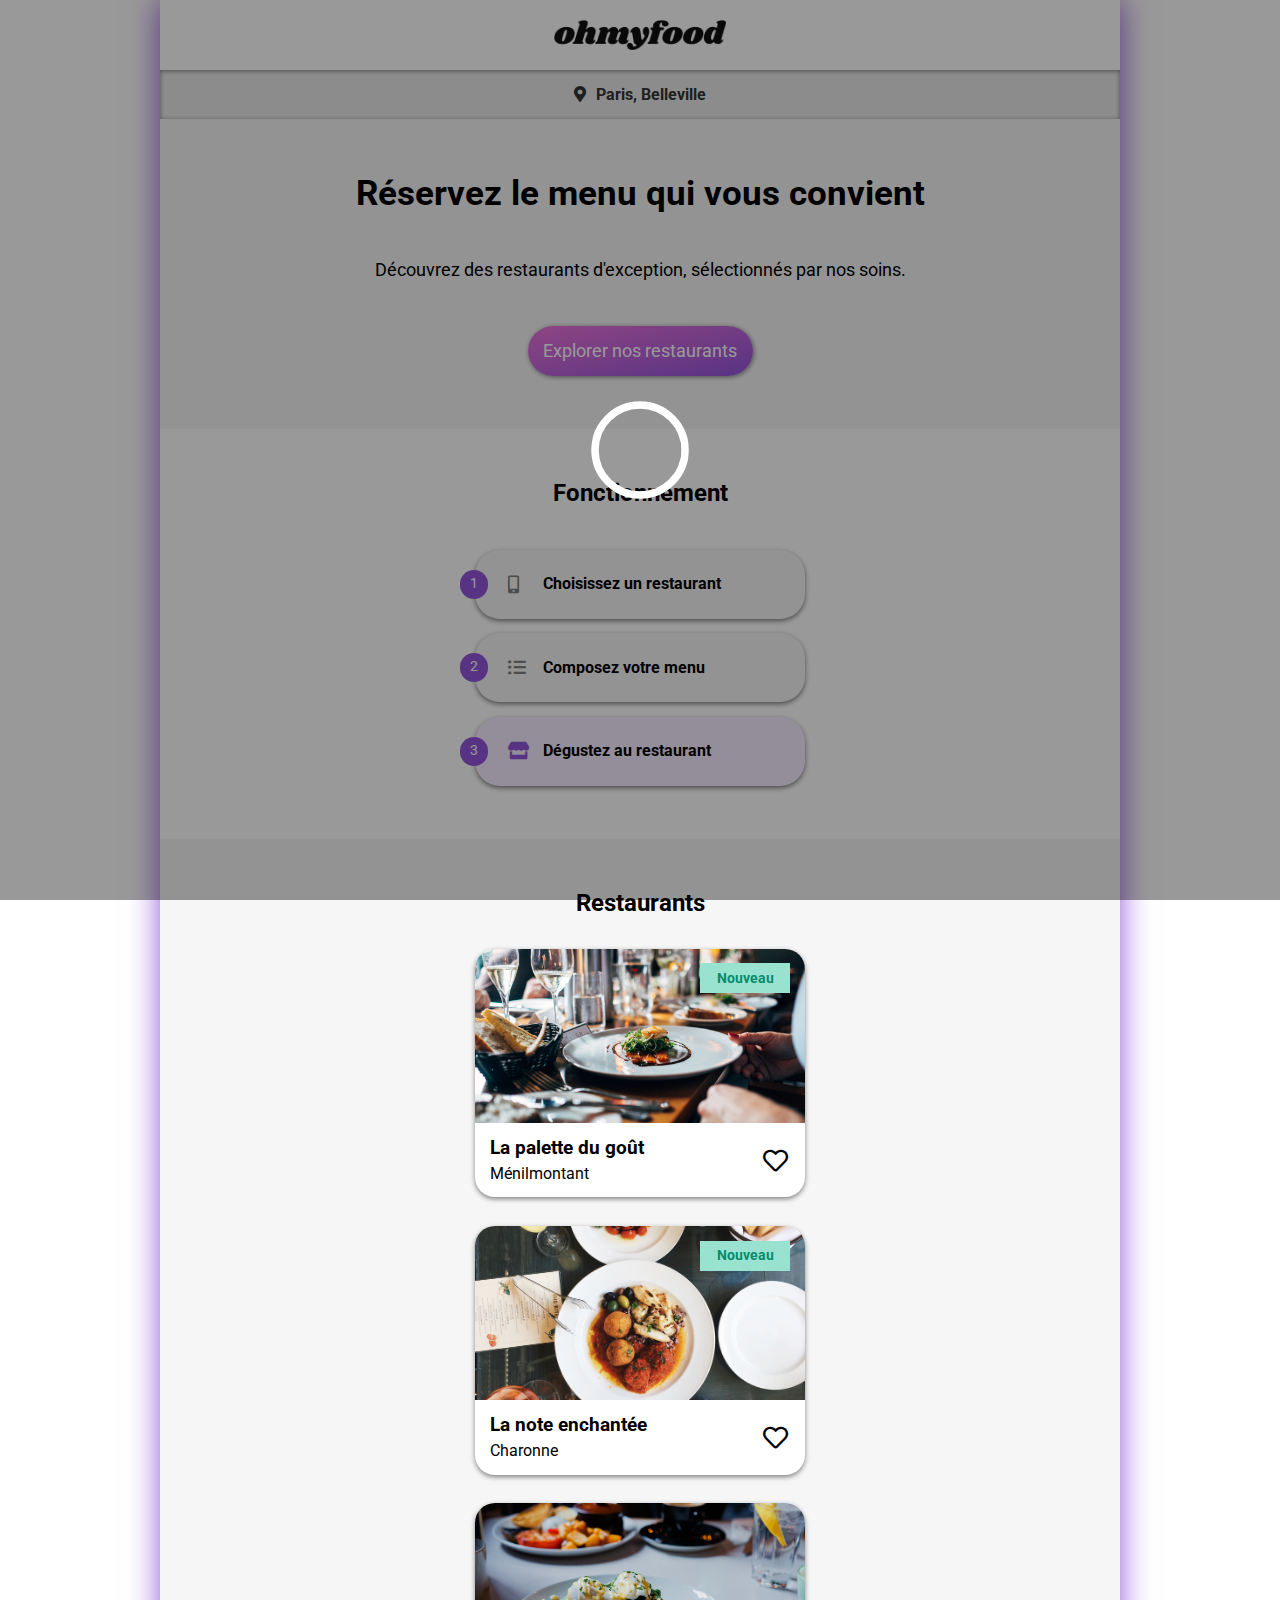
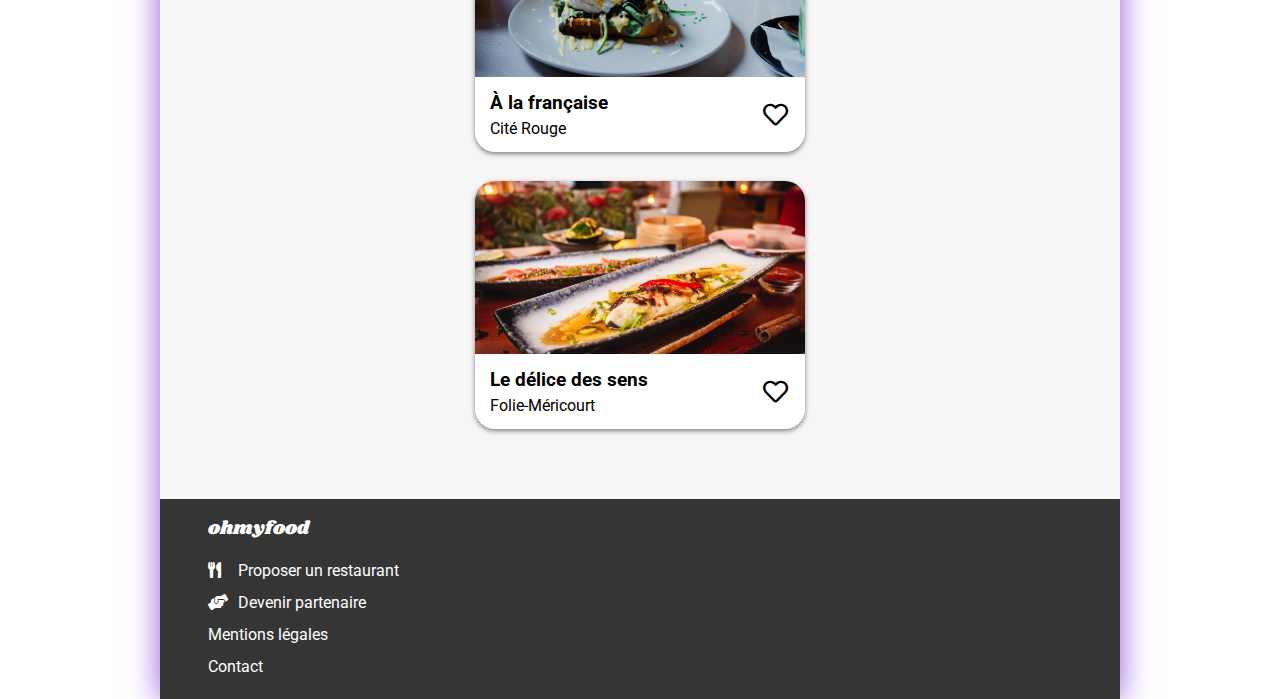
<file: index.html>
<!DOCTYPE html>
<html lang="fr">
<head>
  <meta charset="UTF-8">
  <meta name="viewport" content="width=device-width, initial-scale=1.0">
  <link rel="stylesheet" href="https://use.fontawesome.com/releases/v5.7.1/css/all.css">
  <link rel="preconnect" href="https://fonts.googleapis.com">
  <link rel="preconnect" href="https://fonts.gstatic.com" crossorigin>
  <link href="https://fonts.googleapis.com/css2?family=Roboto:ital,wght@0,100;0,300;0,400;0,500;0,700;0,900;1,100;1,300;1,400;1,500;1,700;1,900&display=swap" rel="stylesheet">
  <link href="https://fonts.googleapis.com/css2?family=Shrikhand&display=swap" rel="stylesheet">
  <link rel="stylesheet" href="./css/style.css">
  <title>Ohmyfood - Accueil</title>
</head>
<body>
  <div id="loader-screen">
    <svg id="loader-box">
      <circle id="loader-bg" cx="50%" cy="50%" r="45%"></circle>
      <circle id="loader" cx="50%" cy="50%" r="45%"></circle>
    </svg>
  </div>
  <header>
    <img id="logo" src="./images/logo/ohmyfood.png" alt="Logo Ohmyfood" title="Logo Ohmyfood"/>
  </header>
  <main>
    <div id="localization"><i class="fa fa-map-marker-alt"></i>Paris, Belleville</div>
    <section id="explore">
      <h1>Réservez le menu qui vous convient</h1>
      <p>Découvrez des restaurants d'exception, sélectionnés par nos soins.</p>
      <a id="explore-btn" href="#restaurants">Explorer nos restaurants</a>
    </section>
    <section id="process">
      <h2>Fonctionnement</h2>
      <ol>
        <li><i class="fa fa-mobile-alt"></i>Choisissez un restaurant</li>
        <li><i class="fa fa-list-ul"></i>Composez votre menu</li>
        <li><i class="fa fa-store"></i>Dégustez au restaurant</li>
      </ol>
    </section>
    <section id="restaurants">
      <div id="restaurants-title">
        <h2>Restaurants</h2>
      </div>
      <div id="restaurants-list">
        <a href="./menu/la-palette-du-gout.html">
          <div class="restaurant">
            <p class="new">Nouveau</p>
            <img src="./images/restaurants/jay-wennington-N_Y88TWmGwA-unsplash.jpg" alt="La palette du goût" title="La palette du goût">
            <div class="restaurant-text">
              <div>
                <h3 class="restaurant-title">La palette du goût</h3>
                <p class="restaurant-loc">Ménilmontant</p>
              </div>
              <div class="heart">
                <i class="far fa-heart"></i>
                <i class="fa fa-heart"></i>
              </div>
            </div>
          </div>
        </a>
        <a href="./menu/la-note-enchantee.html">
          <div class="restaurant">
            <p class="new">Nouveau</p>
            <img src="./images/restaurants/stil-u2Lp8tXIcjw-unsplash.jpg" alt="La note enchantée" title="La note enchantée">
            <div class="restaurant-text">
              <div>
                <h3 class="restaurant-title">La note enchantée</h3>
                <p class="restaurant-loc">Charonne</p>
              </div>
              <div class="heart">
                <i class="far fa-heart"></i>
                <i class="fa fa-heart"></i>
              </div>
            </div>
          </div>
        </a>
        <a href="./menu/a-la-francaise.html">
          <div class="restaurant">
            <img src="./images/restaurants/toa-heftiba-DQKerTsQwi0-unsplash.jpg" alt="À la française" title="À la française">
            <div class="restaurant-text">
              <div>
                <h3 class="restaurant-title">À la française</h3>
                <p class="restaurant-loc">Cité Rouge</p>
              </div>
              <div class="heart">
                <i class="far fa-heart"></i>
                <i class="fa fa-heart"></i>
              </div>
            </div>
          </div>
        </a>
        <a href="./menu/le-delice-des-sens.html">
          <div class="restaurant">
            <img src="./images/restaurants/louis-hansel-shotsoflouis-qNBGVyOCY8Q-unsplash.jpg" alt="Le délice des sens" title="Le délice des sens">
            <div class="restaurant-text">
              <div>
                <h3 class="restaurant-title">Le délice des sens</h3>
                <p class="restaurant-loc">Folie-Méricourt</p>
              </div>
              <div class="heart">
                <i class="far fa-heart"></i>
                <i class="fa fa-heart"></i>
              </div>
            </div>
          </div>
        </a>
      </div>
    </section>
  </main>
  <footer>
    <div>
      <h3>ohmyfood</h3>
      <ul>
        <li><a href="#"><i class="fa fa-utensils"></i>Proposer un restaurant</a></li>
        <li><a href="#"><i class="fa fa-hands-helping"></i>Devenir partenaire</a></li>
        <li><a href="#">Mentions légales</a></li>
        <li><a href="mailto:miammiam@unsite.com" title="Nous contacter">Contact</a></li>
      </ul>
    </div>
  </footer>
</body>
</html>
</file>
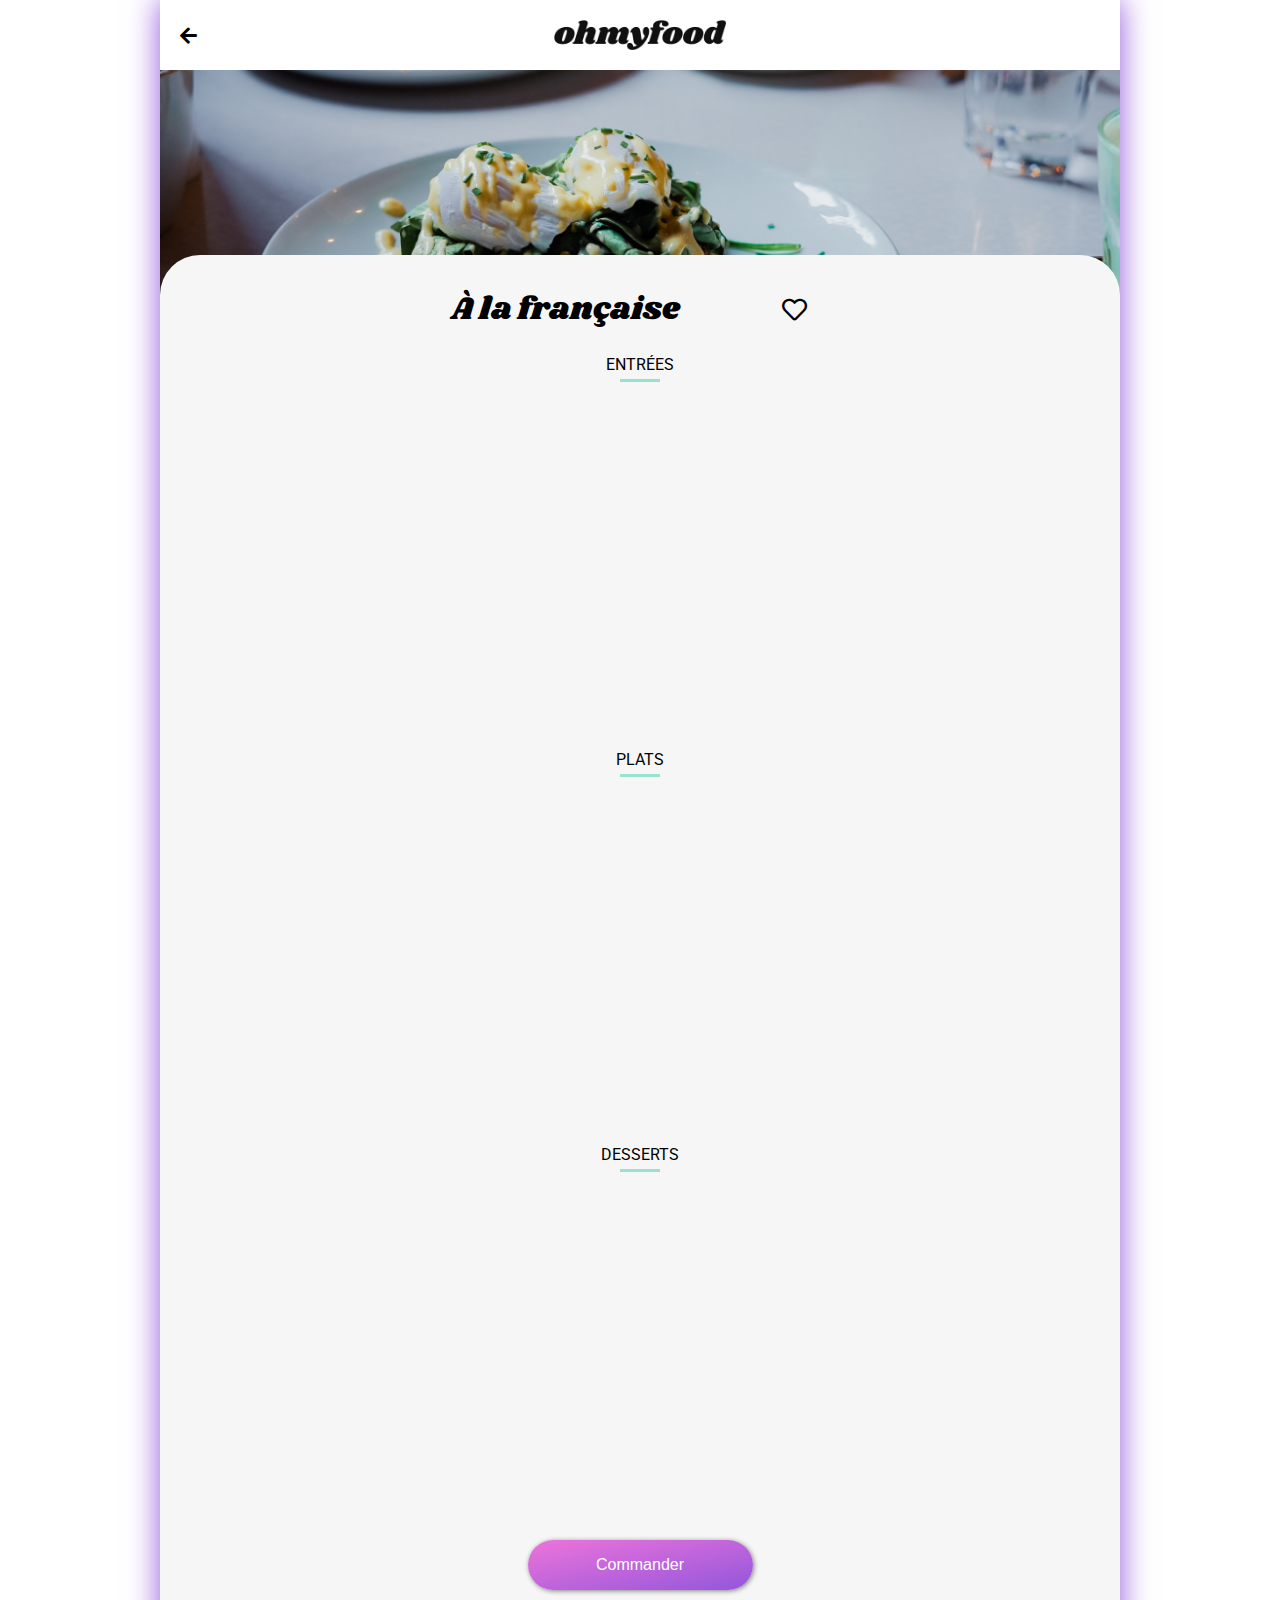
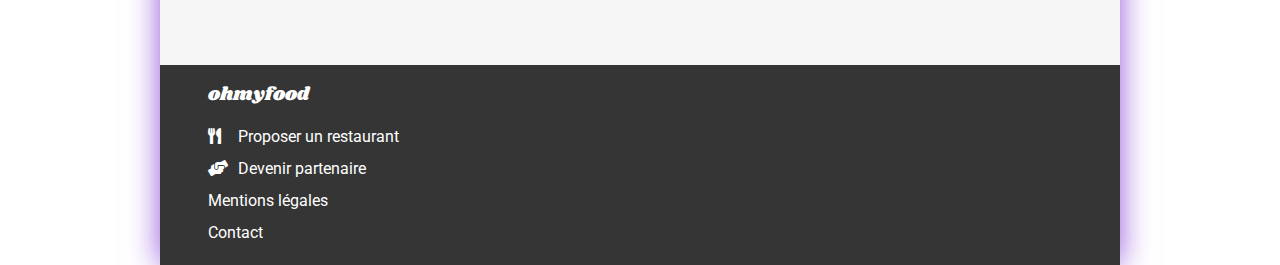
<file: menu/a-la-francaise.html>
<!DOCTYPE html>
<html lang="fr">
<head>
  <meta charset="UTF-8">
  <meta name="viewport" content="width=device-width, initial-scale=1.0">
  <link rel="stylesheet" href="https://use.fontawesome.com/releases/v5.7.1/css/all.css">
  <link rel="preconnect" href="https://fonts.googleapis.com">
  <link rel="preconnect" href="https://fonts.gstatic.com" crossorigin>
  <link href="https://fonts.googleapis.com/css2?family=Roboto:ital,wght@0,100;0,300;0,400;0,500;0,700;0,900;1,100;1,300;1,400;1,500;1,700;1,900&display=swap" rel="stylesheet">
  <link href="https://fonts.googleapis.com/css2?family=Shrikhand&display=swap" rel="stylesheet">
  <link rel="stylesheet" href="../css/menu.css">
  <title>Ohmyfood - Menu - À la française</title>
</head>
<body>
  <header>
    <a id="back" href="../index.html"><i class="fa fa-arrow-left"></i></a>
    <img id="logo" src="../images/logo/ohmyfood.png" alt="Logo Ohmyfood" title="Logo Ohmyfood"/>
  </header>
  <main>
    <img id="photo" src="../images/restaurants/toa-heftiba-DQKerTsQwi0-unsplash.jpg" alt="À la française" title="À la française"/>
    <section id="menu">
      <div id="menu-title">
        <h1>À la française</h1>
        <div class="heart">
          <i class="far fa-heart"></i>
          <i class="fa fa-heart"></i>
        </div>
      </div>
      <div id="menu-list">
        <div id="starter">
          <p>ENTRÉES</p>
          <span class="dash"></span>
          <div class="elem">
            <div class="elem-container">
              <div class="elem-text">
                <div>
                  <div class="elem-name">Tartare de poulpe acidulé</div>
                  <div class="elem-desc">Aux zestes d'orange</div>
                </div>
                <div class="elem-price">25€</div>
              </div>
            </div>
            <div class="elem-check"><i class="fa fa-check-circle"></i></div>
          </div>
          <div class="elem">
            <div class="elem-container">
              <div class="elem-text">
                <div>
                  <div class="elem-name">Velouté de légumes d'antan</div>
                  <div class="elem-desc">Carotte, panais, topinambour</div>
                </div>
                <div class="elem-price">35€</div>
              </div>
            </div>
            <div class="elem-check"><i class="fa fa-check-circle"></i></div>
          </div>
          <div class="elem">
            <div class="elem-container">
              <div class="elem-text">
                <div>
                  <div class="elem-name">Soupe à l'oignon</div>
                  <div class="elem-desc">Revisitée</div>
                </div>
                <div class="elem-price">20€</div>
              </div>
            </div>
            <div class="elem-check"><i class="fa fa-check-circle"></i></div>
          </div>
        </div>
        <div id="main-course">
          <p>PLATS</p>
          <span class="dash"></span>
          <div class="elem">
            <div class="elem-container">
              <div class="elem-text">
                <div>
                  <div class="elem-name">Coquilles Saint-Jacques</div>
                  <div class="elem-desc">Accompagnées d'une purée de panais</div>
                </div>
                <div class="elem-price">40€</div>
              </div>
            </div>
            <div class="elem-check"><i class="fa fa-check-circle"></i></div>
          </div>
          <div class="elem">
            <div class="elem-container">
              <div class="elem-text">
                <div>
                  <div class="elem-name">Magret de canard</div>
                  <div class="elem-desc">Et parmentier de pommes de terre</div>
                </div>
                <div class="elem-price">35€</div>
              </div>
            </div>
            <div class="elem-check"><i class="fa fa-check-circle"></i></div>
          </div>
          <div class="elem">
            <div class="elem-container">
              <div class="elem-text">
                <div>
                  <div class="elem-name">Pigeonneau d’Ille-et-Vilaine</div>
                  <div class="elem-desc">Sur son lit de gnocchis aux légumes</div>
                </div>
                <div class="elem-price">44€</div>
              </div>
            </div>
            <div class="elem-check"><i class="fa fa-check-circle"></i></div>
          </div>
        </div>
        <div id="dessert">
          <p>DESSERTS</p>
          <span class="dash"></span>
          <div class="elem">
            <div class="elem-container">
              <div class="elem-text">
                <div>
                  <div class="elem-name">Pétales de violettes glacés</div>
                  <div class="elem-desc">Et purée de noisettes</div>
                </div>
                <div class="elem-price">18€</div>
              </div>
            </div>
            <div class="elem-check"><i class="fa fa-check-circle"></i></div>
          </div>
          <div class="elem">
            <div class="elem-container">
              <div class="elem-text">
                <div>
                  <div class="elem-name">Fondant au chocolat</div>
                  <div class="elem-desc">Revisité</div>
                </div>
                <div class="elem-price">22€</div>
              </div>
            </div>
            <div class="elem-check"><i class="fa fa-check-circle"></i></div>
          </div>
          <div class="elem">
            <div class="elem-container">
              <div class="elem-text">
                <div>
                  <div class="elem-name">Millefeuille croustillant</div>
                  <div class="elem-desc">Myrtilles et pâte d’amande</div>
                </div>
                <div class="elem-price">23€</div>
              </div>
            </div>
            <div class="elem-check"><i class="fa fa-check-circle"></i></div>
          </div>
        </div>
      </div>
      <button id="order-btn" type="button">Commander</button>
    </section>
  </main>
  <footer>
    <div>
      <h3>ohmyfood</h3>
      <ul>
        <li><a href="#"><i class="fa fa-utensils"></i>Proposer un restaurant</a></li>
        <li><a href="#"><i class="fa fa-hands-helping"></i>Devenir partenaire</a></li>
        <li><a href="#">Mentions légales</a></li>
        <li><a href="mailto:miammiam@unsite.com" title="Nous contacter">Contact</a></li>
      </ul>
    </div>
  </footer>
</body>
</html>
</file>
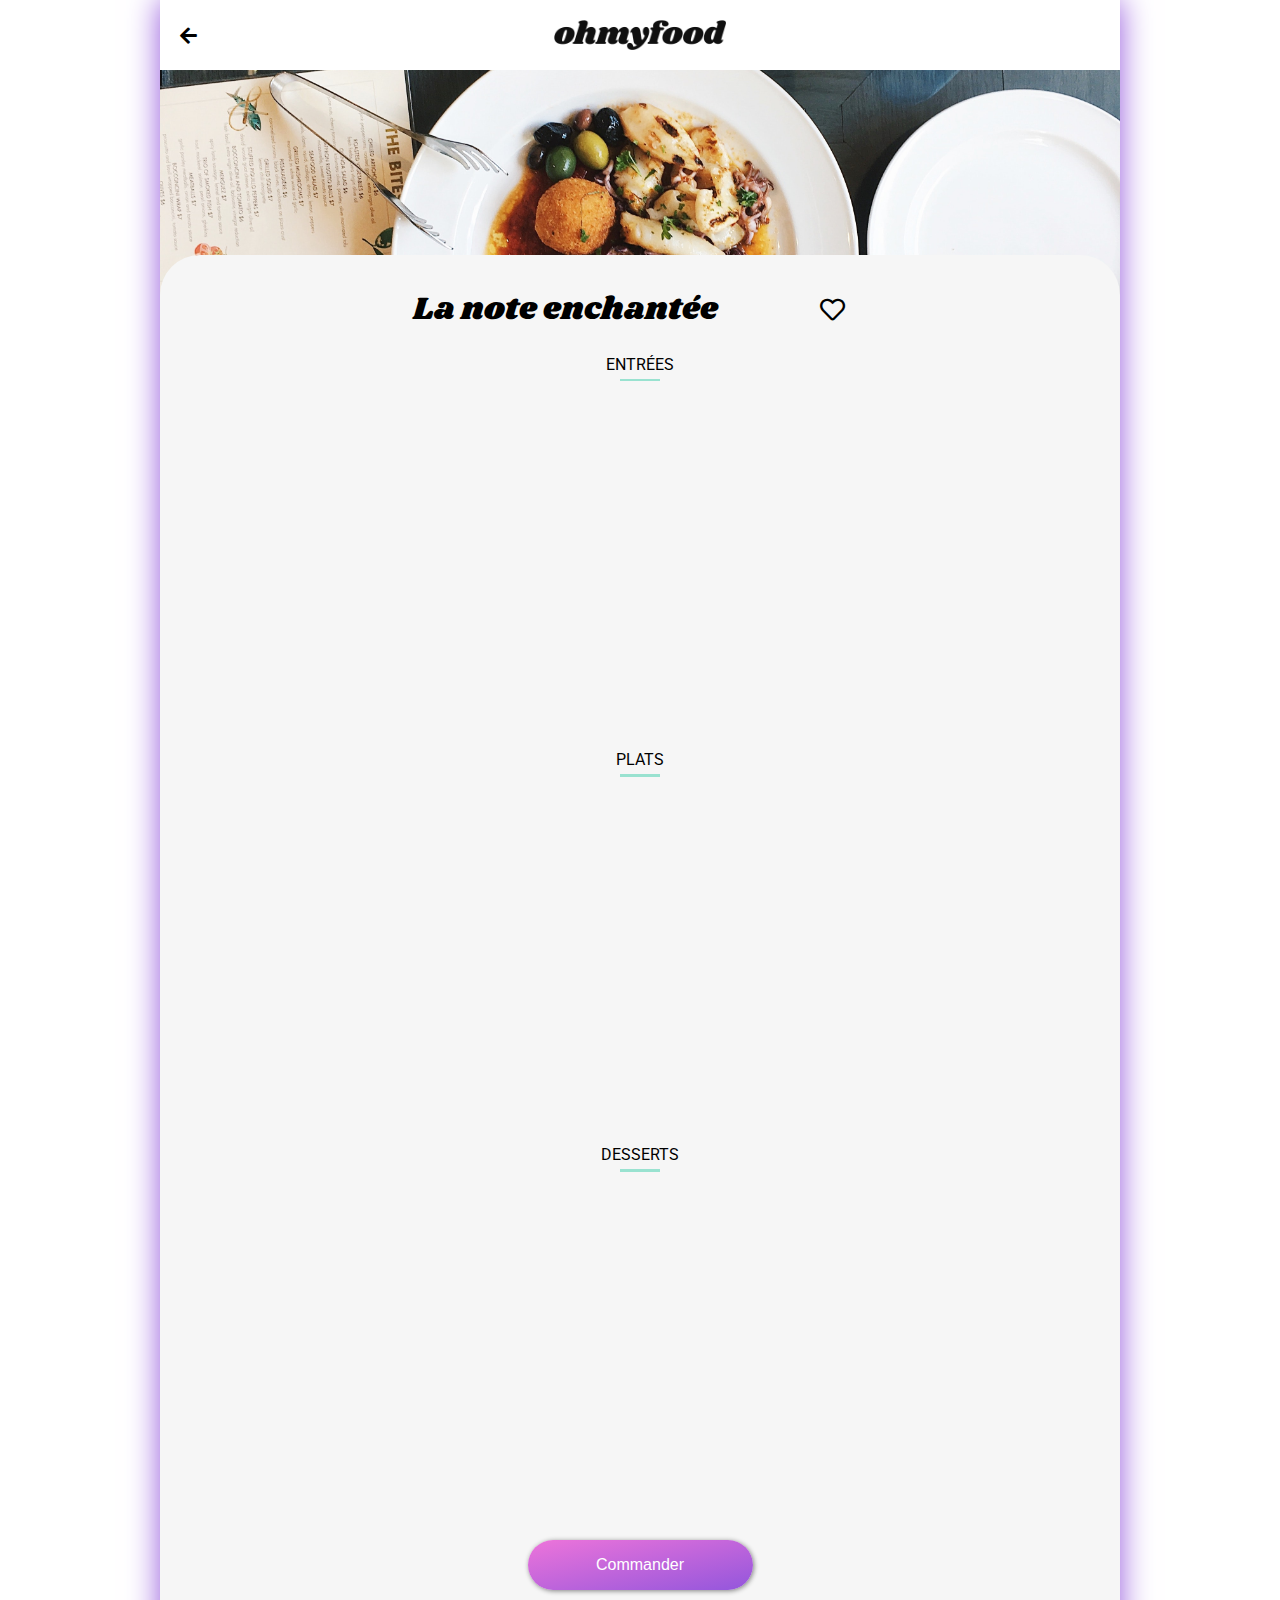
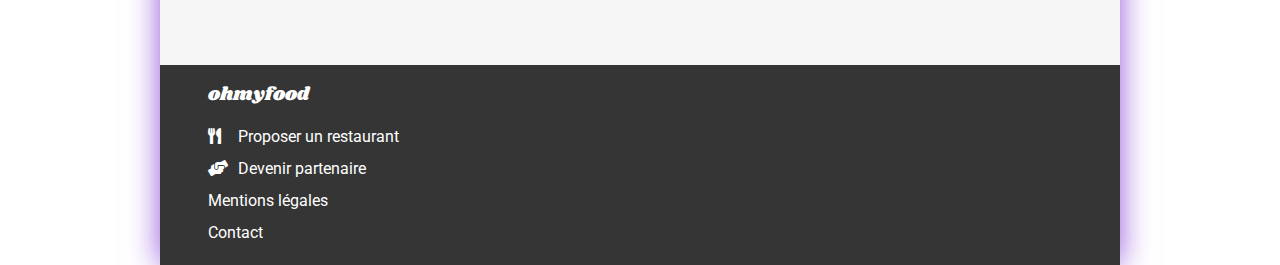
<file: menu/la-note-enchantee.html>
<!DOCTYPE html>
<html lang="fr">
<head>
  <meta charset="UTF-8">
  <meta name="viewport" content="width=device-width, initial-scale=1.0">
  <link rel="stylesheet" href="https://use.fontawesome.com/releases/v5.7.1/css/all.css">
  <link rel="preconnect" href="https://fonts.googleapis.com">
  <link rel="preconnect" href="https://fonts.gstatic.com" crossorigin>
  <link href="https://fonts.googleapis.com/css2?family=Roboto:ital,wght@0,100;0,300;0,400;0,500;0,700;0,900;1,100;1,300;1,400;1,500;1,700;1,900&display=swap" rel="stylesheet">
  <link href="https://fonts.googleapis.com/css2?family=Shrikhand&display=swap" rel="stylesheet">
  <link rel="stylesheet" href="../css/menu.css">
  <title>Ohmyfood - Menu - La note enchantée</title>
</head>
<body>
  <header>
    <a id="back" href="../index.html"><i class="fa fa-arrow-left"></i></a>
    <img id="logo" src="../images/logo/ohmyfood.png" alt="Logo Ohmyfood" title="Logo Ohmyfood"/>
  </header>
  <main>
    <img id="photo" src="../images/restaurants/stil-u2Lp8tXIcjw-unsplash.jpg" alt="La note enchantée" title="La note enchantée"/>
    <section id="menu">
      <div id="menu-title">
        <h1>La note enchantée</h1>
        <div class="heart">
          <i class="far fa-heart"></i>
          <i class="fa fa-heart"></i>
        </div>
      </div>
      <div id="menu-list">
        <div id="starter">
          <p>ENTRÉES</p>
          <span class="dash"></span>
          <div class="elem">
            <div class="elem-container">
              <div class="elem-text">
                <div>
                  <div class="elem-name">Ravioles de foie gras</div>
                  <div class="elem-desc">Accompagnés de leur crème à la truffe</div>
                </div>
                <div class="elem-price">25€</div>
              </div>
            </div>
            <div class="elem-check"><i class="fa fa-check-circle"></i></div>
          </div>
          <div class="elem">
            <div class="elem-container">
              <div class="elem-text">
                <div>
                  <div class="elem-name">Caviar osciètre</div>
                  <div class="elem-desc">Sur blini à la farine de blé noir</div>
                </div>
                <div class="elem-price">35€</div>
              </div>
            </div>
            <div class="elem-check"><i class="fa fa-check-circle"></i></div>
          </div>
          <div class="elem">
            <div class="elem-container">
              <div class="elem-text">
                <div>
                  <div class="elem-name">Homard et espuma de potiron</div>
                  <div class="elem-desc">Mariné aux zestes d'orange</div>
                </div>
                <div class="elem-price">20€</div>
              </div>
            </div>
            <div class="elem-check"><i class="fa fa-check-circle"></i></div>
          </div>
          <div class="elem">
            <div class="elem-container">
              <div class="elem-text">
                <div>
                  <div class="elem-name">Foie gras de canard cuit entier</div>
                  <div class="elem-desc">Confiture de figue et pain toasté</div>
                </div>
                <div class="elem-price">35€</div>
              </div>
            </div>
            <div class="elem-check"><i class="fa fa-check-circle"></i></div>
          </div>
        </div>
        <div id="main-course">
          <p>PLATS</p>
          <span class="dash"></span>
          <div class="elem">
            <div class="elem-container">
              <div class="elem-text">
                <div>
                  <div class="elem-name">Noix de coquilles Saint-Jacques</div>
                  <div class="elem-desc">Sur lit de purée de céleri-rave</div>
                </div>
                <div class="elem-price">40€</div>
              </div>
            </div>
            <div class="elem-check"><i class="fa fa-check-circle"></i></div>
          </div>
          <div class="elem">
            <div class="elem-container">
              <div class="elem-text">
                <div>
                  <div class="elem-name">Langoustine poêlée</div>
                  <div class="elem-desc">Purée de patate douce</div>
                </div>
                <div class="elem-price">35€</div>
              </div>
            </div>
            <div class="elem-check"><i class="fa fa-check-circle"></i></div>
          </div>
          <div class="elem">
            <div class="elem-container">
              <div class="elem-text">
                <div>
                  <div class="elem-name">Mijoté de queue de boeuf</div>
                  <div class="elem-desc">Et riz sauvage aux zestes de citron</div>
                </div>
                <div class="elem-price">44€</div>
              </div>
            </div>
            <div class="elem-check"><i class="fa fa-check-circle"></i></div>
          </div>
        </div>
        <div id="dessert">
          <p>DESSERTS</p>
          <span class="dash"></span>
          <div class="elem">
            <div class="elem-container">
              <div class="elem-text">
                <div>
                  <div class="elem-name">Macaron noisette et chocolat</div>
                  <div class="elem-desc">Glace au caramel brun et sel de Guérande</div>
                </div>
                <div class="elem-price">18€</div>
              </div>
            </div>
            <div class="elem-check"><i class="fa fa-check-circle"></i></div>
          </div>
          <div class="elem">
            <div class="elem-container">
              <div class="elem-text">
                <div>
                  <div class="elem-name">Baba au rhum revisité</div>
                  <div class="elem-desc">Avec son coulis de citron</div>
                </div>
                <div class="elem-price">22€</div>
              </div>
            </div>
            <div class="elem-check"><i class="fa fa-check-circle"></i></div>
          </div>
          <div class="elem">
            <div class="elem-container">
              <div class="elem-text">
                <div>
                  <div class="elem-name">Tarte au citron meringuée</div>
                  <div class="elem-desc">Déstructurée</div>
                </div>
                <div class="elem-price">23€</div>
              </div>
            </div>
            <div class="elem-check"><i class="fa fa-check-circle"></i></div>
          </div>
        </div>
      </div>
      <button id="order-btn" type="button">Commander</button>
    </section>
  </main>
  <footer>
    <div>
      <h3>ohmyfood</h3>
      <ul>
        <li><a href="#"><i class="fa fa-utensils"></i>Proposer un restaurant</a></li>
        <li><a href="#"><i class="fa fa-hands-helping"></i>Devenir partenaire</a></li>
        <li><a href="#">Mentions légales</a></li>
        <li><a href="mailto:miammiam@unsite.com" title="Nous contacter">Contact</a></li>
      </ul>
    </div>
  </footer>
</body>
</html>
</file>
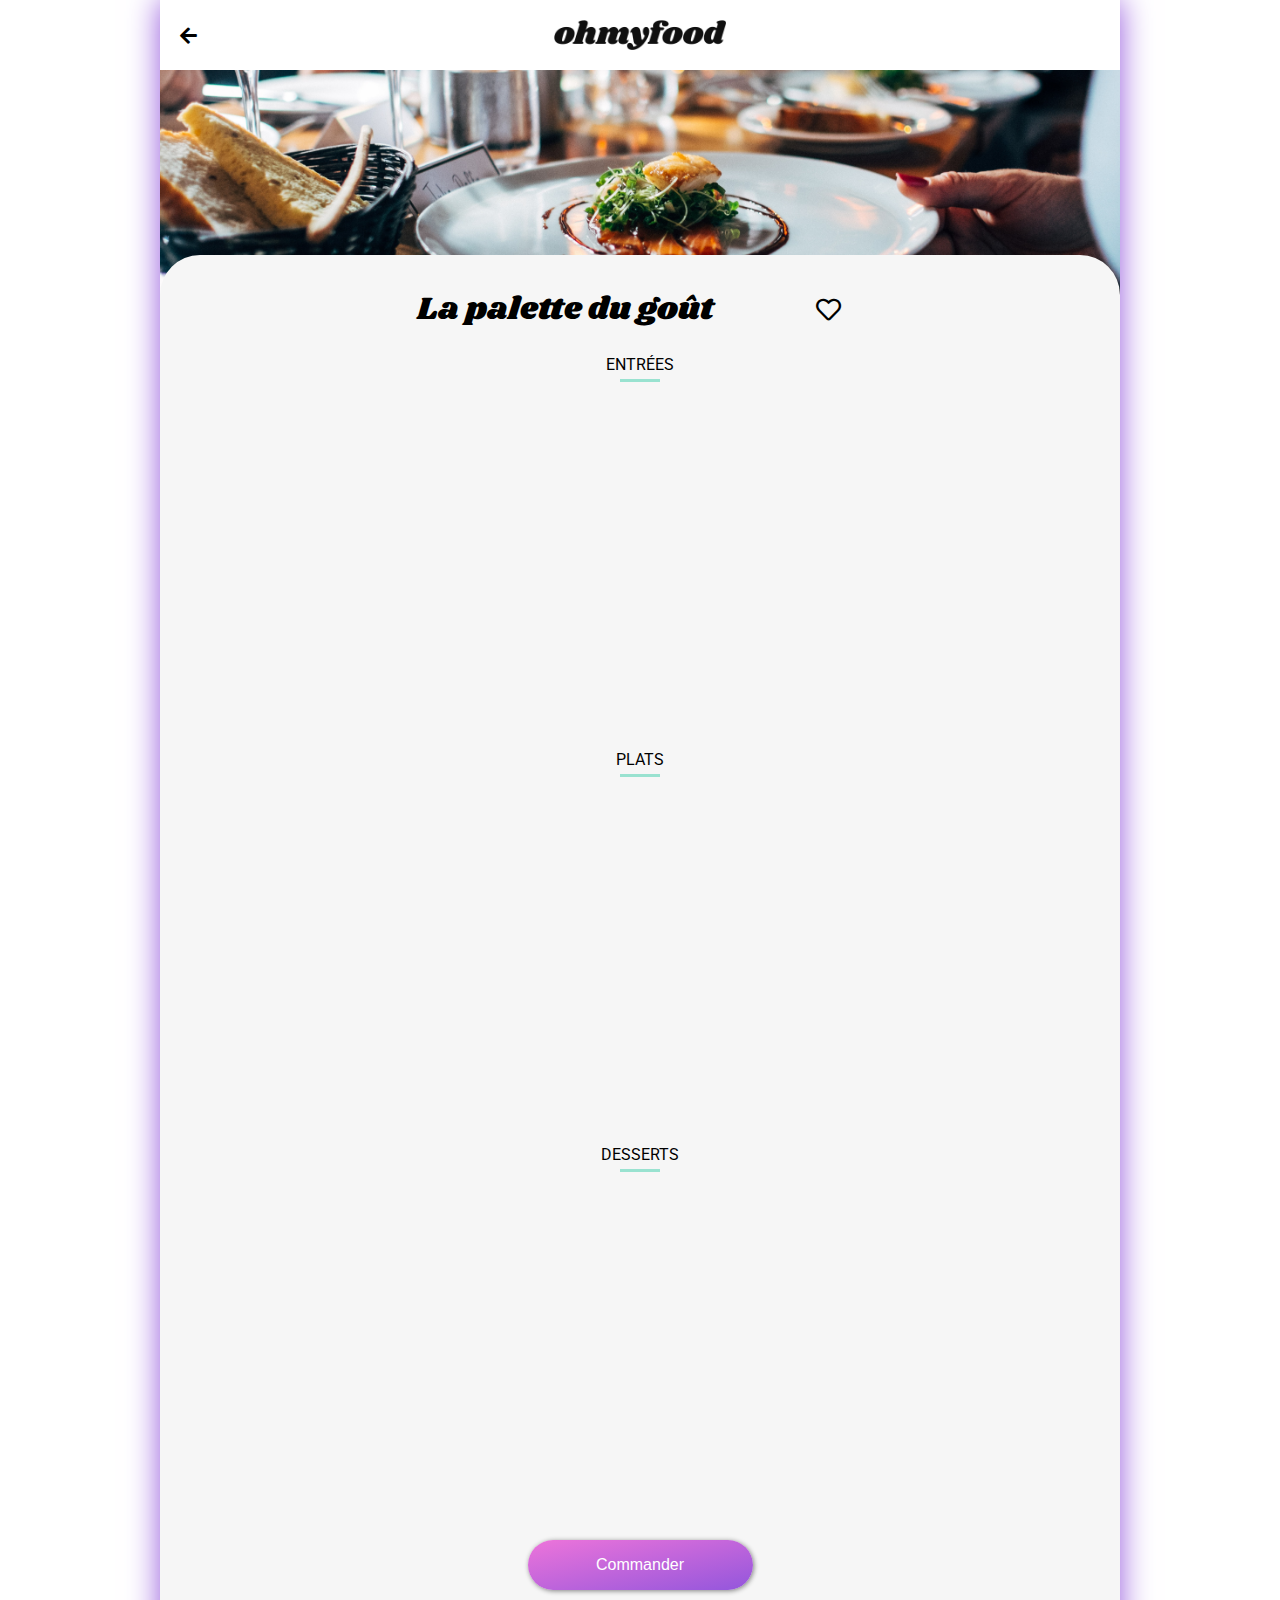
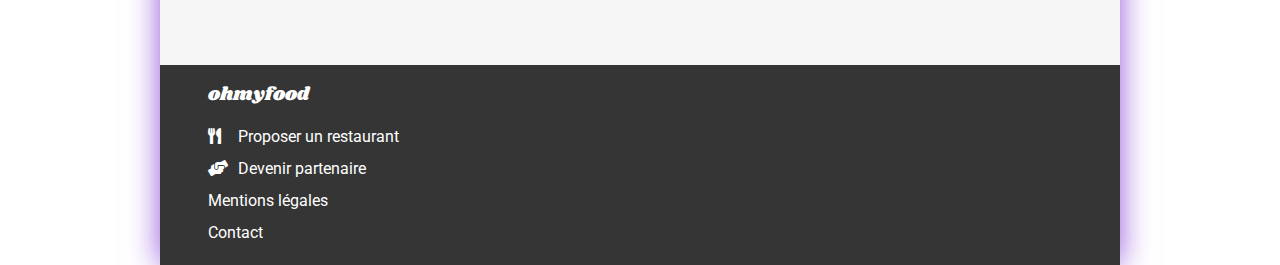
<file: menu/la-palette-du-gout.html>
<!DOCTYPE html>
<html lang="fr">
<head>
  <meta charset="UTF-8">
  <meta name="viewport" content="width=device-width, initial-scale=1.0">
  <link rel="stylesheet" href="https://use.fontawesome.com/releases/v5.7.1/css/all.css">
  <link rel="preconnect" href="https://fonts.googleapis.com">
  <link rel="preconnect" href="https://fonts.gstatic.com" crossorigin>
  <link href="https://fonts.googleapis.com/css2?family=Roboto:ital,wght@0,100;0,300;0,400;0,500;0,700;0,900;1,100;1,300;1,400;1,500;1,700;1,900&display=swap" rel="stylesheet">
  <link href="https://fonts.googleapis.com/css2?family=Shrikhand&display=swap" rel="stylesheet">
  <link rel="stylesheet" href="../css/menu.css">
  <title>Ohmyfood - Menu - La palette du goût</title>
</head>
<body>
  <header>
    <a id="back" href="../index.html"><i class="fa fa-arrow-left"></i></a>
    <img id="logo" src="../images/logo/ohmyfood.png" alt="Logo Ohmyfood" title="Logo Ohmyfood"/>
  </header>
  <main>
    <img id="photo" src="../images/restaurants/jay-wennington-N_Y88TWmGwA-unsplash.jpg" alt="La palette du goût" title="La palette du goût"/>
    <section id="menu">
      <div id="menu-title">
        <h1>La palette du goût</h1>
        <div class="heart">
          <i class="far fa-heart"></i>
          <i class="fa fa-heart"></i>
        </div>
      </div>
      <div id="menu-list">
        <div id="starter">
          <p>ENTRÉES</p>
          <span class="dash"></span>
          <div class="elem">
            <div class="elem-container">
              <div class="elem-text">
                <div>
                  <div class="elem-name">Fricassée d'escargot</div>
                  <div class="elem-desc">Au piment d'Espelette</div>
                </div>
                <div class="elem-price">25€</div>
              </div>
            </div>
            <div class="elem-check"><i class="fa fa-check-circle"></i></div>
          </div>
          <div class="elem">
            <div class="elem-container">
              <div class="elem-text">
                <div>
                  <div class="elem-name">Foie gras de canard mi-cuit</div>
                  <div class="elem-desc">Et ses copeaux de truffe noire</div>
                </div>
                <div class="elem-price">35€</div>
              </div>
            </div>
            <div class="elem-check"><i class="fa fa-check-circle"></i></div>
          </div>
          <div class="elem">
            <div class="elem-container">
              <div class="elem-text">
                <div>
                  <div class="elem-name">Oeuf au plat</div>
                  <div class="elem-desc">Assaisonné à la truffe sur lit de caviar</div>
                </div>
                <div class="elem-price">20€</div>
              </div>
            </div>
            <div class="elem-check"><i class="fa fa-check-circle"></i></div>
          </div>
        </div>
        <div id="main-course">
          <p>PLATS</p>
          <span class="dash"></span>
          <div class="elem">
            <div class="elem-container">
              <div class="elem-text">
                <div>
                  <div class="elem-name">Filet de boeuf aux herbes</div>
                  <div class="elem-desc">Accompagné de sa ribambelle de légumes</div>
                </div>
                <div class="elem-price">40€</div>
              </div>
            </div>
            <div class="elem-check"><i class="fa fa-check-circle"></i></div>
          </div>
          <div class="elem">
            <div class="elem-container">
              <div class="elem-text">
                <div>
                  <div class="elem-name">Parmentier de queue de boeuf</div>
                  <div class="elem-desc">À la truffe noire sur sa purée de panais</div>
                </div>
                <div class="elem-price">35€</div>
              </div>
            </div>
            <div class="elem-check"><i class="fa fa-check-circle"></i></div>
          </div>
          <div class="elem">
            <div class="elem-container">
              <div class="elem-text">
                <div>
                  <div class="elem-name">Filet de turbot</div>
                  <div class="elem-desc">Aux agrumes</div>
                </div>
                <div class="elem-price">44€</div>
              </div>
            </div>
            <div class="elem-check"><i class="fa fa-check-circle"></i></div>
          </div>
        </div>
        <div id="dessert">
          <p>DESSERTS</p>
          <span class="dash"></span>
          <div class="elem">
            <div class="elem-container">
              <div class="elem-text">
                <div>
                  <div class="elem-name">Paris-Brest</div>
                  <div class="elem-desc">Revisité</div>
                </div>
                <div class="elem-price">18€</div>
              </div>
            </div>
            <div class="elem-check"><i class="fa fa-check-circle"></i></div>
          </div>
          <div class="elem">
            <div class="elem-container">
              <div class="elem-text">
                <div>
                  <div class="elem-name">Macaron au chocolat d'exception</div>
                  <div class="elem-desc">Et glace à la vanille de Madagascar</div>
                </div>
                <div class="elem-price">22€</div>
              </div>
            </div>
            <div class="elem-check"><i class="fa fa-check-circle"></i></div>
          </div>
          <div class="elem">
            <div class="elem-container">
              <div class="elem-text">
                <div>
                  <div class="elem-name">Mousse au chocolat</div>
                  <div class="elem-desc">Au piment d'Espelette et à la truffe noire</div>
                </div>
                <div class="elem-price">23€</div>
              </div>
            </div>
            <div class="elem-check"><i class="fa fa-check-circle"></i></div>
          </div>
        </div>
      </div>
      <button id="order-btn" type="button">Commander</button>
    </section>
  </main>
  <footer>
    <div>
      <h3>ohmyfood</h3>
      <ul>
        <li><a href="#"><i class="fa fa-utensils"></i>Proposer un restaurant</a></li>
        <li><a href="#"><i class="fa fa-hands-helping"></i>Devenir partenaire</a></li>
        <li><a href="#">Mentions légales</a></li>
        <li><a href="mailto:miammiam@unsite.com" title="Nous contacter">Contact</a></li>
      </ul>
    </div>
  </footer>
</body>
</html>
</file>
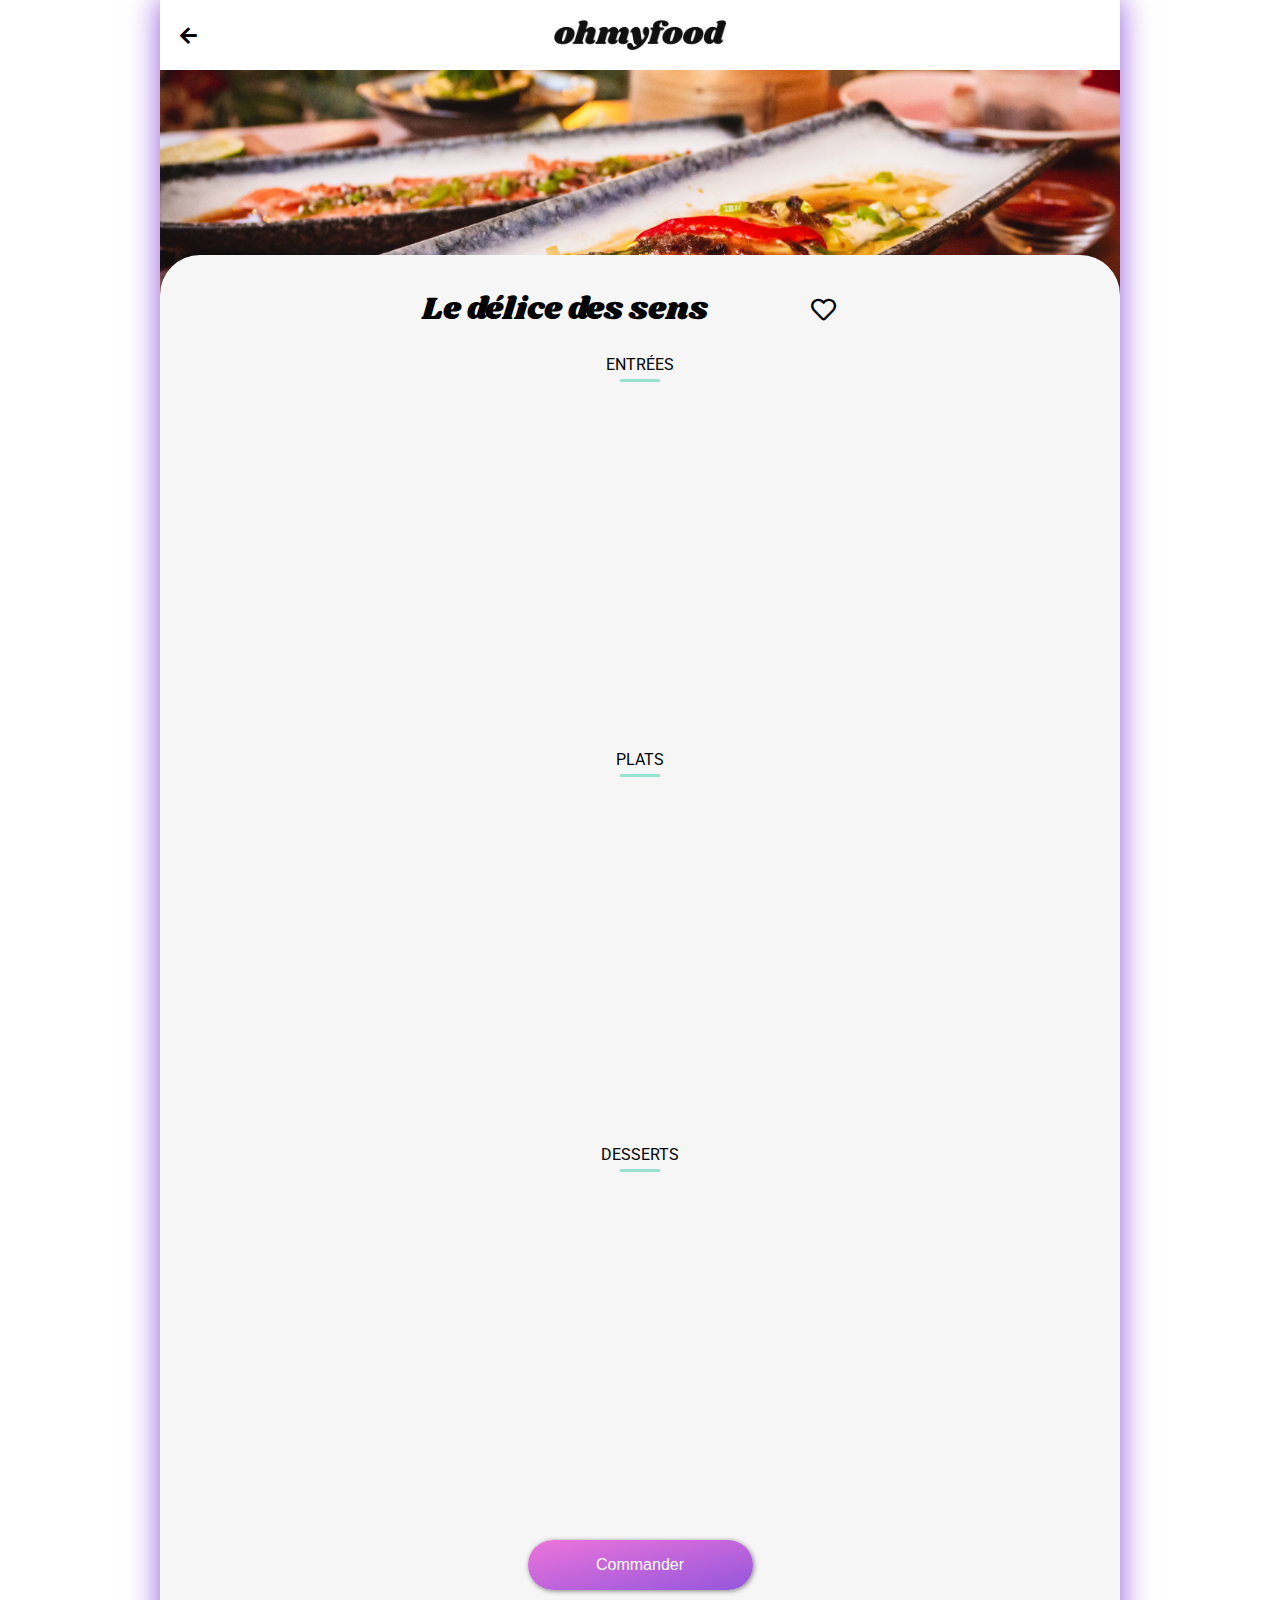
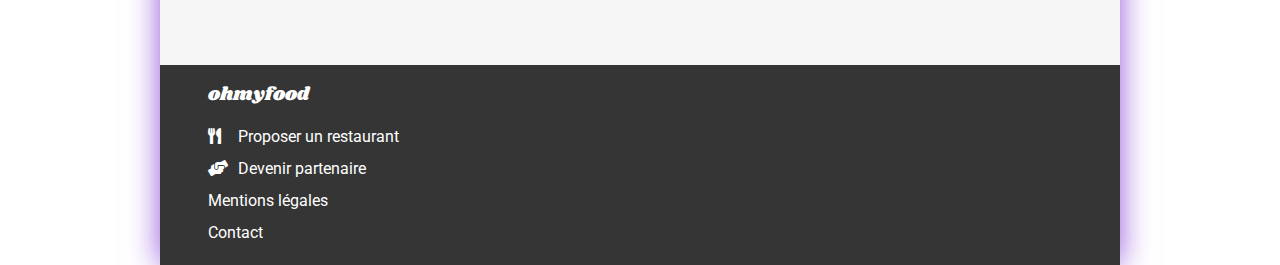
<file: menu/le-delice-des-sens.html>
<!DOCTYPE html>
<html lang="fr">
<head>
  <meta charset="UTF-8">
  <meta name="viewport" content="width=device-width, initial-scale=1.0">
  <link rel="stylesheet" href="https://use.fontawesome.com/releases/v5.7.1/css/all.css">
  <link rel="preconnect" href="https://fonts.googleapis.com">
  <link rel="preconnect" href="https://fonts.gstatic.com" crossorigin>
  <link href="https://fonts.googleapis.com/css2?family=Roboto:ital,wght@0,100;0,300;0,400;0,500;0,700;0,900;1,100;1,300;1,400;1,500;1,700;1,900&display=swap" rel="stylesheet">
  <link href="https://fonts.googleapis.com/css2?family=Shrikhand&display=swap" rel="stylesheet">
  <link rel="stylesheet" href="../css/menu.css">
  <title>Ohmyfood - Menu - Le délice des sens</title>
</head>
<body>
  <header>
    <a id="back" href="../index.html"><i class="fa fa-arrow-left"></i></a>
    <img id="logo" src="../images/logo/ohmyfood.png" alt="Logo Ohmyfood" title="Logo Ohmyfood"/>
  </header>
  <main>
    <img id="photo" src="../images/restaurants/louis-hansel-shotsoflouis-qNBGVyOCY8Q-unsplash.jpg" alt="Le délice des sens" title="Le délice des sens"/>
    <section id="menu">
      <div id="menu-title">
        <h1>Le délice des sens</h1>
        <div class="heart">
          <i class="far fa-heart"></i>
          <i class="fa fa-heart"></i>
        </div>
      </div>
      <div id="menu-list">
        <div id="starter">
          <p>ENTRÉES</p>
          <span class="dash"></span>
          <div class="elem">
            <div class="elem-container">
              <div class="elem-text">
                <div>
                  <div class="elem-name">Tartare de thon</div>
                  <div class="elem-desc">Assaisonné au yuzu</div>
                </div>
                <div class="elem-price">25€</div>
              </div>
            </div>
            <div class="elem-check"><i class="fa fa-check-circle"></i></div>
          </div>
          <div class="elem">
            <div class="elem-container">
              <div class="elem-text">
                <div>
                  <div class="elem-name">Bouchée de homard croustillant</div>
                  <div class="elem-desc">Et sa farandole de petits légumes</div>
                </div>
                <div class="elem-price">35€</div>
              </div>
            </div>
            <div class="elem-check"><i class="fa fa-check-circle"></i></div>
          </div>
          <div class="elem">
            <div class="elem-container">
              <div class="elem-text">
                <div>
                  <div class="elem-name">Velouté de cèpes</div>
                  <div class="elem-desc">Aux truffes</div>
                </div>
                <div class="elem-price">20€</div>
              </div>
            </div>
            <div class="elem-check"><i class="fa fa-check-circle"></i></div>
          </div>
        </div>
        <div id="main-course">
          <p>PLATS</p>
          <span class="dash"></span>
          <div class="elem">
            <div class="elem-container">
              <div class="elem-text">
                <div>
                  <div class="elem-name">Poulet rôti aux herbes de Provence</div>
                  <div class="elem-desc">Et sa crème de truffe</div>
                </div>
                <div class="elem-price">40€</div>
              </div>
            </div>
            <div class="elem-check"><i class="fa fa-check-circle"></i></div>
          </div>
          <div class="elem">
            <div class="elem-container">
              <div class="elem-text">
                <div>
                  <div class="elem-name">Langouste rôtie</div>
                  <div class="elem-desc">Et ses légumes de saison</div>
                </div>
                <div class="elem-price">35€</div>
              </div>
            </div>
            <div class="elem-check"><i class="fa fa-check-circle"></i></div>
          </div>
          <div class="elem">
            <div class="elem-container">
              <div class="elem-text">
                <div>
                  <div class="elem-name">Côte de boeuf Angus</div>
                  <div class="elem-desc">Et sa purée de panais</div>
                </div>
                <div class="elem-price">44€</div>
              </div>
            </div>
            <div class="elem-check"><i class="fa fa-check-circle"></i></div>
          </div>
        </div>
        <div id="dessert">
          <p>DESSERTS</p>
          <span class="dash"></span>
          <div class="elem">
            <div class="elem-container">
              <div class="elem-text">
                <div>
                  <div class="elem-name">Farandole de desserts</div>
                  <div class="elem-desc">Du chef</div>
                </div>
                <div class="elem-price">18€</div>
              </div>
            </div>
            <div class="elem-check"><i class="fa fa-check-circle"></i></div>
          </div>
          <div class="elem">
            <div class="elem-container">
              <div class="elem-text">
                <div>
                  <div class="elem-name">Crème brulée</div>
                  <div class="elem-desc">Revisitée</div>
                </div>
                <div class="elem-price">22€</div>
              </div>
            </div>
            <div class="elem-check"><i class="fa fa-check-circle"></i></div>
          </div>
          <div class="elem">
            <div class="elem-container">
              <div class="elem-text">
                <div>
                  <div class="elem-name">Tiramisu</div>
                  <div class="elem-desc">À la noisette</div>
                </div>
                <div class="elem-price">23€</div>
              </div>
            </div>
            <div class="elem-check"><i class="fa fa-check-circle"></i></div>
          </div>
        </div>
      </div>
      <button id="order-btn" type="button">Commander</button>
    </section>
  </main>
  <footer>
    <div>
      <h3>ohmyfood</h3>
      <ul>
        <li><a href="#"><i class="fa fa-utensils"></i>Proposer un restaurant</a></li>
        <li><a href="#"><i class="fa fa-hands-helping"></i>Devenir partenaire</a></li>
        <li><a href="#">Mentions légales</a></li>
        <li><a href="mailto:miammiam@unsite.com" title="Nous contacter">Contact</a></li>
      </ul>
    </div>
  </footer>
</body>
</html>
</file>
<file: css/style.css>
#loader-screen {
  position: fixed;
  top: 0;
  left: 0;
  width: 100%;
  height: 100%;
  background-color: rgba(0, 0, 0, .4);
  animation: load-page 2s ease-in-out forwards;
  z-index: 1;
}

#loader-box {
  position: fixed;
  top: 50%;
  left: 50%;
  width: 100px;
  height: 100px;
  transform: translate(-50%, -50%) rotate(-90deg);
}

circle {
  fill: none;
  stroke-width: 7.5px;
  stroke-dasharray:  285;
  stroke-dashoffset: 285;
  stroke-linecap: round;
}

#loader-bg {
  stroke: white;
  stroke-dashoffset: 0;
}

#loader {
  stroke: #9356DC;
  animation: load-page 2s ease-in-out forwards;
}

@keyframes load-page {
  0% {
    stroke-dashoffset: 285;
  }
  10% {
    stroke-dashoffset: 285;
  }
  90% {
    stroke-dashoffset: 0;
  }
  100% {
    stroke-dashoffset: 0;
    visibility: hidden;
  }
}

html {
  font-family: "Roboto";
  min-width: 325px;
  scroll-behavior: smooth;
  animation: load-page-html 2s forwards;
}

@keyframes load-page-html {
  0% {
    overflow: hidden;
  }
  99% {
    overflow: hidden;
  }
  100% {
    overflow: visible;
  }
}

img {
  max-width: 100%;
  max-height: 100%;
  object-fit: cover;
}

body {
  margin: 0;
  color: black;
}

header {
  height: 70px;
  display: flex;
  justify-content: center;
  align-items: center;
}

#logo {
  height: 30px;
}

#localization {
  padding: 15px 0;
  text-align: center;
  background-color: #EAEAEA;
  box-shadow: inset 0 1px 5px grey;
  color: #353535;
  font-weight: bold;
}

#localization i {
  margin-right: 10px;
}

section {
  padding: 30px 5%;
}

#explore {
  height: 250px;
  background-color:#F6F6F6;
  display: flex;
  flex-direction: column;
  justify-content: space-around;
  align-items: center;
  text-align: center;
  font-size: 1.1rem;
}

#explore * {
  margin: 0;
}

#explore-btn {
  height: 50px;
  width: 225px;
  border-radius: 25px;
  border: none;
  box-shadow: 1px 1px 5px grey;
  background: linear-gradient(to bottom right, #ED74DA, #9356DC);
  color: white;
  font-size: 1.1rem;
  text-decoration: none;
  display: flex;
  justify-content: center;
  align-items: center;
}

#explore-btn:hover {
  cursor: pointer;
  filter: brightness(110%);
  box-shadow: 3px 3px 5px grey;
}

#process {
  height: 350px;
  max-width: 90%;
  display: flex;
  flex-direction: column;
}

#process ol {
  height: 250px;
  width: 330px;
  padding: 0 15px;
  list-style: none;
  display: flex;
  flex-direction: column;
  justify-content: space-around;
  align-self: center;
  counter-reset: process-elem;
}

#process li {
  height: 27.5%;
  display: flex;
  align-items: center;
  border-radius: 25px;
  box-shadow: 0 2px 5px grey;
  background-color: #F6F6F6;
  counter-increment: process-elem;
  font-weight: bold;
}

#process li::before {
  content: counter(process-elem);
  margin-left: -15px;
  margin-right: 20px;
  border-radius: 25px;
  color: white;
  background-color: #9356DC;
  padding: 0 10px;
  font-size: 0.9em;
  font-weight: normal;
}

#process li i {
  color: grey;
  font-size: 1.1em;
  margin-right: 5px;
}

#process li:nth-child(3) {
  background-color: #F5EDFF;
}

#process li:nth-child(3) i {
  color: #9356DC;
}

#restaurants {
  height: 1200px;
  display: flex;
  flex-direction: column;
  background-color:#F6F6F6;
  overflow: hidden;
}

#restaurants-title {
  height: 5%;
}

#restaurants-list {
  height: 90%;
  padding-top: 20px;
  display: flex;
  flex-direction: column;
  justify-content: space-between;
  align-items: center;
}

#restaurants-list a {
  height: 23%;
  display: flex;
  justify-content: center;
  align-items: center;
  text-decoration: none;
  color: inherit;
}

.restaurant {
  position: relative;
  height: 100%;
  width: 330px;
  display: flex;
  flex-direction: column;
  border-radius: 20px;
  background-color: white;
  box-shadow: 0 2px 5px grey;
  overflow: hidden;
}

.restaurant:hover {
  box-shadow: 0 0 10px #ED74DA;
}

.restaurant .new {
  position: absolute;
  right: 15px;
  height: 30px;
  width: 90px;
  display: flex;
  align-items: center;
  justify-content: center;
  background-color: #99E2D0;
  color: #078C6B;
  font-weight: bold;
  font-size: .9em;
}

.restaurant > img {
  height: 70%;
}

.restaurant-text {
  height: 30%;
  padding: 0 15px;
  display: flex;
  justify-content: space-between;
  align-items: center;
}

.restaurant-title {
  margin: 5px 0;
}

.restaurant-loc {
  margin: 5px 0;
}

.heart {
  position: relative;
  font-size: 25px;
}

.heart:hover .far.fa-heart {
  transform: scale(0);
}

.heart:hover .fa.fa-heart {
  transform: scale(1)
}

.fa-heart {
  width: 30px;
  height: 30px;
  display: flex;
  justify-content: center;
  align-items: center;
  transition-property: transform;
  transition-duration: 500ms;
  overflow: hidden;
}

.far.fa-heart {
  position: absolute;
  left: 0;
  top: 0;
  color: inherit;
}

.fa.fa-heart {
  background: linear-gradient(to top right, #ED74DA, #9356DC);
  -webkit-background-clip: text;
  background-clip: text;
  color: transparent;
  transform: scale(0);
}

footer {
  height: 200px;
  position: relative;
  bottom: 0;
  background-color: #353535;
  color: white;
  display: flex;
  align-items: center;
}

footer > div {
  height: 180px;
  padding-left: 5%;
  display: flex;
  flex-direction: column;
  justify-content: space-around;
}

footer h3 {
  margin: 0;
  font-family: "Shrikhand";
  font-weight: normal;
}

footer a {
  text-decoration: none;
  color: inherit;
}

footer a:hover {
  text-decoration: underline;
}

ul {
  list-style: none;
  padding: 0;
  margin: 0;
}

li {
  line-height: 2;
}

li i {
  width: 30px;
}

/* Tablette et plus */
@media screen and (min-width: 641px) {
  html {
    margin: 0 12.5%;
    box-shadow: 0 0 30px #9356DC;
  }

  #process {
    align-items: center;
  }

  #restaurants-title {
    display: flex;
    justify-content: center;
  }
}
</file>
<file: css/menu.css>
html {
  font-family: "Roboto";
  min-width: 325px;
}

img {
  max-width: 100%;
  max-height: 100%;
  object-fit: cover;
}

body {
  margin: 0;
  color: black;
}

header {
  position: relative;
  height: 70px;
  display: flex;
  justify-content: center;
  align-items: center;
}

#back {
  position: absolute;
  left: 20px;
  top: 25px;
  color: inherit;
  font-size: 1.2em;
}

#logo {
  height: 30px;
}

main {
  display: flex;
  flex-direction: column;
}

#photo {
  height: 225px;
}

#menu {
  padding: 10px 5%;
  padding-bottom: 75px;
  margin-top: -40px;
  display: flex;
  flex-direction: column;
  background-color: #F6F6F6;
  border-radius: 40px 40px 0 0;
  z-index: 1;
}

.heart {
  position: relative;
  font-size: 25px;
}

.heart:hover .far.fa-heart {
  transform: scale(0);
}

.heart:hover .fa.fa-heart {
  transform: scale(1)
}

.fa-heart {
  width: 30px;
  height: 30px;
  display: flex;
  justify-content: center;
  align-items: center;
  transition-property: transform;
  transition-duration: 500ms;
  overflow: hidden;
}

.far.fa-heart {
  position: absolute;
  left: 0;
  top: 0;
  color: inherit;
}

.fa.fa-heart {
  background: linear-gradient(to top right, #ED74DA, #9356DC);
  -webkit-background-clip: text;
  background-clip: text;
  color: transparent;
  transform: scale(0);
}

#menu-title {
  display: flex;
  justify-content: space-between;
  align-items: center;
  padding-right: 20px;
}

#menu-title > h1 {
  font-family: "Shrikhand";
  font-weight: normal;
}

#menu-title > i {
  font-size: 1.5em;
}

#menu-list > div {
  margin-bottom: 45px;
  display: flex;
  flex-direction: column;
  align-items: center;
}

#menu-list > div > p {
  margin: 0;
  margin-bottom: 5px;
  align-self: flex-start;
}

.dash {
  width: 40px;
  height: 3px;
  background-color: #99E2D0;
  align-self: flex-start;
}

#menu-list > div {
  height: 350px;
  position: inherit;
  top: 0;
  overflow: hidden; 
}

.elem {
  position: relative;
  width: 330px;
  height: 80px;
  margin-top: 30px;
  border-radius: 15px;
  background-color: white;
  overflow: hidden;
  display: flex;
  align-items: center;
  opacity: 0;
  animation-name: display-elem;
  animation-duration: 250ms;
  animation-timing-function: ease-out;
  animation-fill-mode: forwards;
}

#starter div {
  animation-delay: 500ms;
}

#main-course div {
  animation-delay: 1000ms;
}

#dessert div {
  animation-delay: 1500ms;
}

@keyframes display-elem {
  from {
    opacity: 0;
    margin-top: 30px;
  }
  to {
    opacity: 1;
    margin-top: 20px;
  }
}

.elem-container {
  width: 100%;
  padding: 8px 15px;
}

.elem .elem-text {
  width: 100%;
  display: flex;
  justify-content: space-between;
}

.elem .elem-text > div:nth-child(1) {
  width: 280px;
  display: flex;
  flex-direction: column;
  justify-content:  space-around;
  transition-property: width;
  transition-duration: 500ms;
}

.elem:hover .elem-text > div:nth-child(1) {
  width: 220px;
}

.elem-name {
  font-weight: bold;
  text-overflow: ellipsis;
  overflow: hidden;
  white-space: nowrap;
}

.elem-desc {
  font-size: .9em;
  text-overflow: ellipsis;
  overflow: hidden;
  white-space: nowrap;
}

.elem-price {
  display: flex;
  justify-content: flex-end;
  align-items: flex-end;
  font-weight: bold;
  font-size: .9em;
}

.elem .elem-check {
  width: 65px;
  height: 100%;
  margin-right: -65px;
  display: flex;
  justify-content: center;
  align-items: center;
  background-color: #99E2D0;
  color: white;
  font-size: 1.2em;
  transition-property: margin;
  transition-duration: 500ms;
  float: right;
}

.elem:hover .elem-check {
  margin-right: 0px;
}

.elem:hover .elem-check i {
  animation: rotate-check 500ms forwards;
}

@keyframes rotate-check {
  from {
    transform: rotateZ(0deg)
  }
  to {
    transform: rotateZ(360deg)
  }
}

#order-btn {
  height: 50px;
  width: 225px;
  border-radius: 25px;
  border: none;
  box-shadow: 1px 1px 5px grey;
  background: linear-gradient(to bottom right, #ED74DA, #9356DC);
  color: white;
  font-size: 1rem;
  align-self: center;
}

#order-btn:hover {
  cursor: pointer;
  filter: brightness(110%);
  box-shadow: 3px 3px 5px grey;
}

footer {
  height: 200px;
  position: relative;
  bottom: 0;
  background-color: #353535;
  color: white;
  display: flex;
  align-items: center;
}

footer > div {
  height: 180px;
  padding-left: 5%;
  display: flex;
  flex-direction: column;
  justify-content: space-around;
}

footer h3 {
  margin: 0;
  font-family: "Shrikhand";
  font-weight: normal;
}

footer a {
  text-decoration: none;
  color: inherit;
}

footer a:hover {
  text-decoration: underline;
}

ul {
  list-style: none;
  padding: 0;
  margin: 0;
}

li {
  line-height: 2;
}

li i {
  width: 30px;
}

/* Tablette */
@media screen and (min-width: 641px) {
  html {
    margin: 0 12.5%;
    box-shadow: 0 0 30px #9356DC;
  }

  #menu-title {
    justify-content: center;
  }

  #menu-title > h1 {
    margin-right: 100px;
  }

  #menu-list > div > p, .dash {
    align-self: center;
  }
}
</file>
